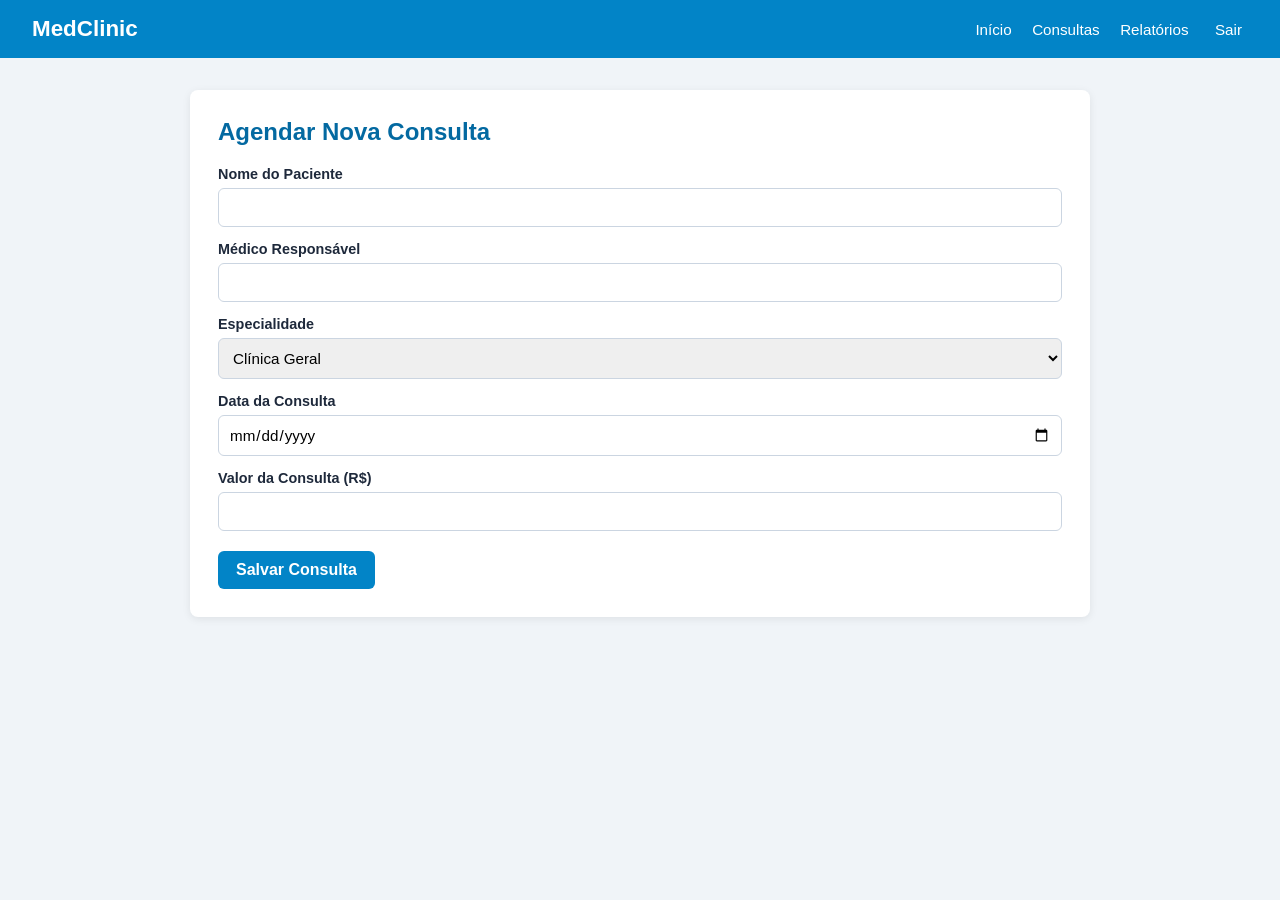
<file: src/main/resources/static/cadastrarConsulta.html>
<!DOCTYPE html>
<html lang="pt-BR">
<head>
    <meta charset="UTF-8">
    <title>Agendar Consulta - MedClinic</title>
    <link rel="stylesheet" href="style.css">
</head>
<body>
    <header>
        <h1>MedClinic</h1>
        <nav>
            <a href="index.html">Início</a>
            <a href="listarConsultas.html">Consultas</a>
            <a href="relatorio.html">Relatórios</a>
            <button onclick="logout()">Sair</button>
        </nav>
    </header>

    <div class="container">
        <h2>Agendar Nova Consulta</h2>
        <form id="formConsulta">
            <label>Nome do Paciente</label>
            <input type="text" id="paciente" required>

            <label>Médico Responsável</label>
            <input type="text" id="medico" required>

            <label>Especialidade</label>
            <select id="especialidade" required>
                <option value="Clínica Geral">Clínica Geral</option>
                <option value="Cardiologia">Cardiologia</option>
                <option value="Pediatria">Pediatria</option>
                <option value="Ortopedia">Ortopedia</option>
            </select>

            <label>Data da Consulta</label>
            <input type="date" id="dataConsulta" required>

            <label>Valor da Consulta (R$)</label>
            <input type="number" id="valor" step="0.01" required>

            <button type="submit" class="btn">Salvar Consulta</button>
        </form>
    </div>

    <script>
        document.getElementById('formConsulta').addEventListener('submit', async (e) => {
            e.preventDefault();
            const dados = {
                paciente: document.getElementById('paciente').value,
                medico: document.getElementById('medico').value,
                especialidade: document.getElementById('especialidade').value,
                dataConsulta: document.getElementById('dataConsulta').value,
                valor: parseFloat(document.getElementById('valor').value)
            };

            const resp = await fetch('/api/consultas', {
                method: 'POST',
                headers: { 'Content-Type': 'application/json' },
                body: JSON.stringify(dados)
            });

            if (resp.ok) {
                window.location.href = '/listarConsultas.html';
            } else {
                alert('Erro ao cadastrar consulta.');
            }
        });

        async function logout() {
            await fetch('/api/auth/logout', { method: 'POST' });
            window.location.href = '/login.html';
        }
    </script>
</body>
</html>
</file>
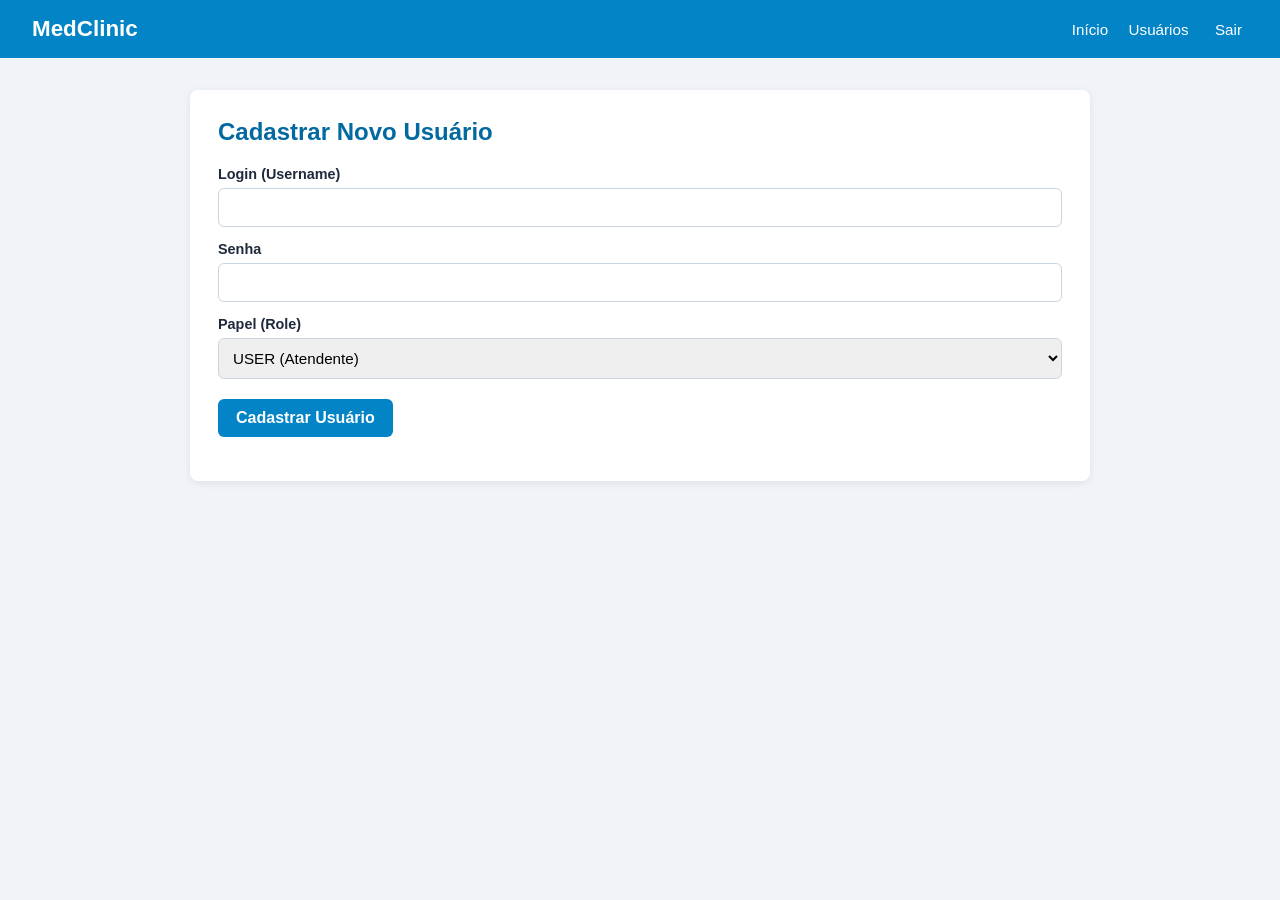
<file: src/main/resources/static/cadastrarUsuario.html>
<!DOCTYPE html>
<html lang="pt-BR">
<head>
    <meta charset="UTF-8">
    <title>Cadastrar Usuário - MedClinic</title>
    <link rel="stylesheet" href="style.css">
</head>
<body>
    <header>
        <h1>MedClinic</h1>
        <nav>
            <a href="index.html">Início</a>
            <a href="listarUsuarios.html">Usuários</a>
            <button onclick="logout()">Sair</button>
        </nav>
    </header>

    <div class="container">
        <h2>Cadastrar Novo Usuário</h2>
        <form id="formUsuario">
            <label>Login (Username)</label>
            <input type="text" id="username" required>

            <label>Senha</label>
            <input type="password" id="password" required>

            <label>Papel (Role)</label>
            <select id="role">
                <option value="USER">USER (Atendente)</option>
                <option value="ADMIN">ADMIN (Administrador)</option>
            </select>

            <button type="submit" class="btn">Cadastrar Usuário</button>
            <p id="msgErro" class="erro"></p>
        </form>
    </div>

    <script>
        document.getElementById('formUsuario').addEventListener('submit', async (e) => {
            e.preventDefault();
            const dados = {
                username: document.getElementById('username').value,
                password: document.getElementById('password').value,
                role: document.getElementById('role').value
            };

            const resp = await fetch('/api/usuarios', {
                method: 'POST',
                headers: { 'Content-Type': 'application/json' },
                body: JSON.stringify(dados)
            });

            if (resp.ok) {
                window.location.href = '/listarUsuarios.html';
            } else {
                const err = await resp.json();
                document.getElementById('msgErro').textContent = err.erro || 'Erro ao cadastrar.';
            }
        });

        async function logout() {
            await fetch('/api/auth/logout', { method: 'POST' });
            window.location.href = '/login.html';
        }
    </script>
</body>
</html>
</file>
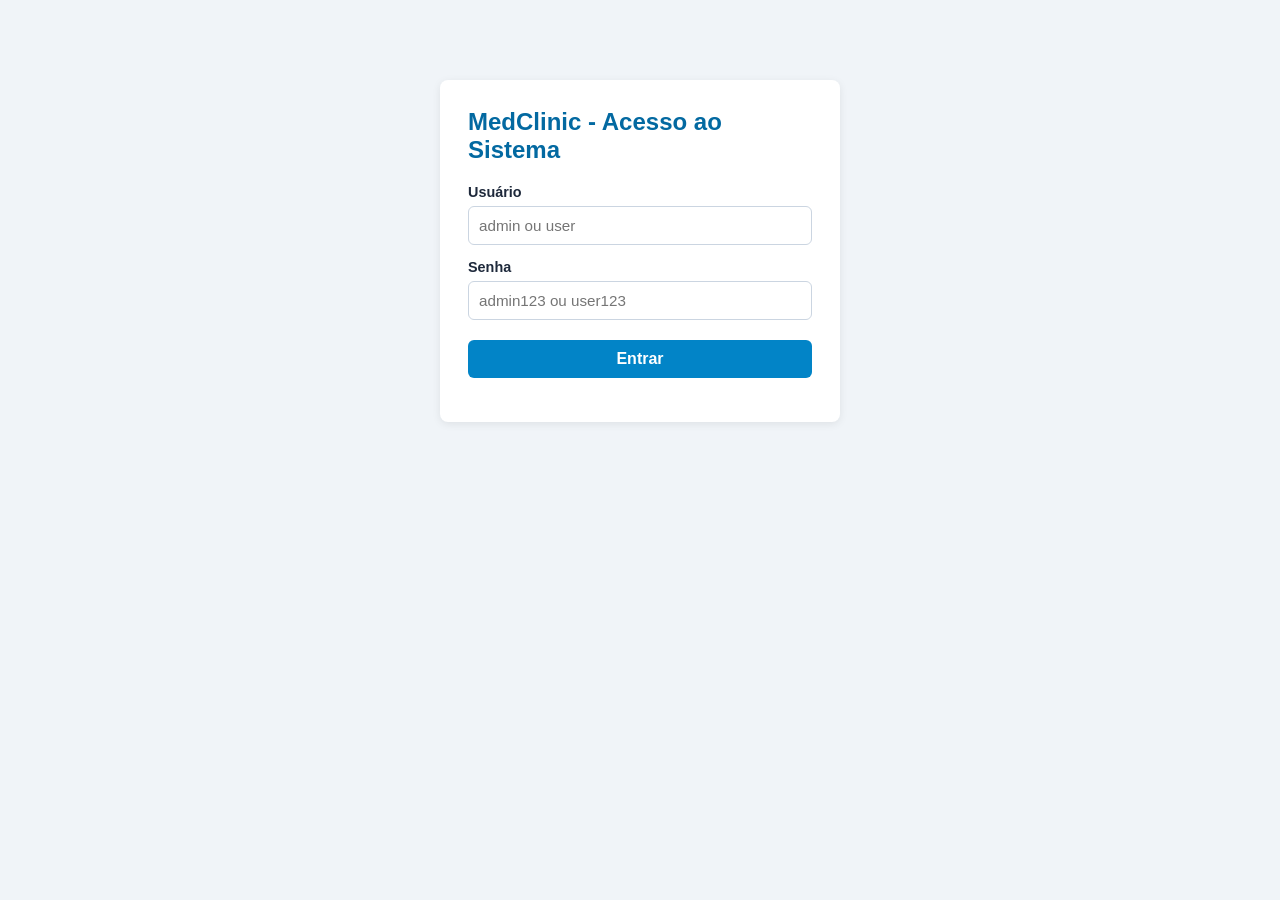
<file: src/main/resources/static/login.html>
<!DOCTYPE html>
<html lang="pt-BR">
<head>
    <meta charset="UTF-8">
    <title>Login - MedClinic</title>
    <link rel="stylesheet" href="style.css">
</head>
<body>
    <div class="container login-box">
        <h2>MedClinic - Acesso ao Sistema</h2>
        <form id="formLogin">
            <label>Usuário</label>
            <input type="text" id="username" required placeholder="admin ou user">

            <label>Senha</label>
            <input type="password" id="password" required placeholder="admin123 ou user123">

            <button type="submit" class="btn" style="width: 100%;">Entrar</button>
            <p id="msgErro" class="erro"></p>
        </form>
    </div>

    <script>
        document.getElementById('formLogin').addEventListener('submit', async (e) => {
            e.preventDefault();
            const username = document.getElementById('username').value;
            const password = document.getElementById('password').value;

            const resp = await fetch('/api/auth/login', {
                method: 'POST',
                headers: { 'Content-Type': 'application/json' },
                body: JSON.stringify({ username, password })
            });

            if (resp.ok) {
                const user = await resp.json();
                window.location.href = (user.role === 'ADMIN') ? '/index.html' : '/listarConsultas.html';
            } else {
                document.getElementById('msgErro').textContent = 'Usuário ou senha inválidos.';
            }
        });
    </script>
</body>
</html>
</file>
<file: src/main/resources/static/style.css>
* {
    box-sizing: border-box;
    font-family: 'Segoe UI', Tahoma, Geneva, Verdana, sans-serif;
}

body {
    background-color: #f0f4f8;
    margin: 0;
    padding: 0;
    color: #1e293b;
}

header {
    background-color: #0284c7;
    color: white;
    padding: 16px 32px;
    display: flex;
    justify-content: space-between;
    align-items: center;
}

header h1 {
    margin: 0;
    font-size: 1.4rem;
}

nav a, header button {
    color: white;
    text-decoration: none;
    margin-left: 16px;
    font-weight: 500;
    background: none;
    border: none;
    cursor: pointer;
    font-size: 0.95rem;
}

nav a:hover, header button:hover {
    text-decoration: underline;
}

.container {
    max-width: 900px;
    margin: 32px auto;
    background: white;
    padding: 28px;
    border-radius: 8px;
    box-shadow: 0 2px 8px rgba(0, 0, 0, 0.08);
}

.login-box {
    max-width: 400px;
    margin: 80px auto;
}

h2 {
    margin-top: 0;
    color: #0369a1;
}

label {
    display: block;
    margin-top: 14px;
    font-weight: 600;
    font-size: 0.9rem;
}

input, select {
    width: 100%;
    padding: 10px;
    margin-top: 6px;
    border: 1px solid #cbd5e1;
    border-radius: 6px;
    font-size: 0.95rem;
}

button.btn {
    margin-top: 20px;
    padding: 10px 18px;
    background-color: #0284c7;
    color: white;
    border: none;
    border-radius: 6px;
    cursor: pointer;
    font-size: 1rem;
    font-weight: 600;
}

button.btn:hover {
    background-color: #0369a1;
}

table {
    width: 100%;
    border-collapse: collapse;
    margin-top: 20px;
}

th, td {
    padding: 12px;
    border-bottom: 1px solid #e2e8f0;
    text-align: left;
}

th {
    background-color: #e0f2fe;
    color: #0369a1;
}

.cards {
    display: flex;
    gap: 20px;
    margin-bottom: 24px;
}

.card {
    flex: 1;
    background: #e0f2fe;
    padding: 20px;
    border-radius: 8px;
    text-align: center;
}

.card h3 {
    margin: 0 0 8px 0;
    font-size: 0.95rem;
    color: #0369a1;
}

.card p {
    margin: 0;
    font-size: 1.8rem;
    font-weight: bold;
    color: #0c4a6e;
}

.erro {
    color: #dc2626;
    margin-top: 12px;
    font-weight: 500;
}

.menu-grid {
    display: grid;
    grid-template-columns: repeat(auto-fit, minmax(220px, 1fr));
    gap: 16px;
    margin-top: 20px;
}

.menu-item {
    display: block;
    padding: 20px;
    background: #f8fafc;
    border: 1px solid #cbd5e1;
    border-radius: 8px;
    text-decoration: none;
    color: #0369a1;
    font-weight: 600;
    text-align: center;
}

.menu-item:hover {
    background: #e0f2fe;
}
</file>
